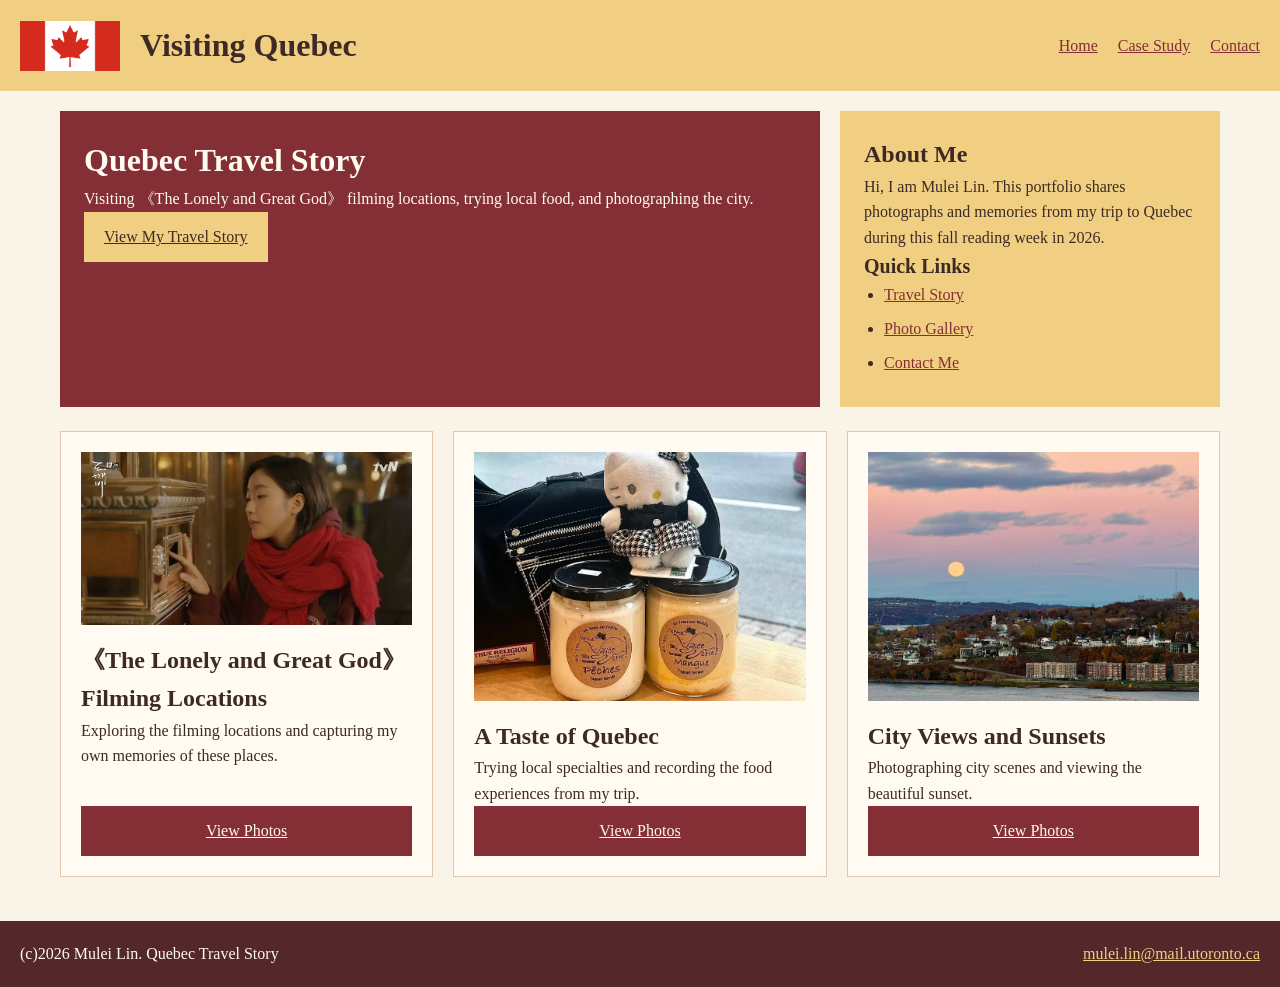
<file: index.html>
<!DOCTYPE html>
<html lang="en">
<head>
    <meta charset="UTF-8">
    <meta name="viewport" content="width=device-width, initial-scale=1.0">
    <title>Quebec Story</title>
    <link rel="stylesheet" href="css/style.css">
</head>
<body>
    <header class="site-header">
        <div class="brand">
            <img src="assets/logo.png">
            <h1>Visiting Quebec</h1>
        </div>
        <nav class="navigation">
            <a href="index.html">Home</a>
            <a href="detail.html">Case Study</a>
            <a href="#">Contact</a>
        </nav>
    </header>

    <main>
        <section class="hero-grid">
            <div class="hero-banner">
                <h1>Quebec Travel Story</h1>
                <p>
                    Visiting 《The Lonely and Great God》 filming locations, trying local food,
                    and photographing the city.
                </p>
                <a class="button" href="detail.html">View My Travel Story</a>
            </div>

            <aside class="hero-info">
                <h2>About Me</h2>
                <p>
                    Hi, I am Mulei Lin. This portfolio shares photographs
                    and memories from my trip to Quebec during this fall reading week in 2026.
                </p>

                <h3>Quick Links</h3>
                <ul>
                    <li><a href="detail.html">Travel Story</a></li>
                    <li><a href="detail.html">Photo Gallery</a></li>
                    <li><a href="#">Contact Me</a></li>
                </ul>
            </aside>
        </section>

        <section class="cards-gallery">
            <article class="card">
                <!-- Save your filming location photo as assets/goblin.jpg. -->
                <img src="assets/film.jpg">
                <h2>《The Lonely and Great God》Filming Locations</h2>
                <p>
                    Exploring the filming locations and capturing
                    my own memories of these places.
                </p>
                <a class="button" href="detail.html">View Photos</a>
            </article>

            <article class="card">
                <!-- Save your food photo as assets/food.jpg. -->
                <img src="assets/food.jpg">
                <h2>A Taste of Quebec</h2>
                <p>
                    Trying local specialties and recording
                    the food experiences from my trip.
                </p>
                <a class="button" href="detail.html#food">View Photos</a>
            </article>

            <article class="card">
                <!-- Save your sunset photo as assets/sunset.jpg. -->
                <img src="assets/city.jpg">
                <h2>City Views and Sunsets</h2>
                <p>
                    Photographing city scenes and viewing the beautiful sunset.
                </p>
                <a class="button" href="detail.html#sunset">View Photos</a>
            </article>
        </section>
    </main>

    <footer class="site-footer">
        <p>(c)2026 Mulei Lin. Quebec Travel Story</p>
        <a href="#">mulei.lin@mail.utoronto.ca</a>
    </footer>
</body>
</html>
</file>
<file: css/style.css>
*{
margin: 0px;
padding: 0px;
box-sizing: border-box;
}

body{
font-family: Baskerville, Georgia, serif;
line-height: 1.6;
font-size: 16px;
color: #3d2925;
background-color: #faf3e7;
}

h1{
font-size: 32px;
}

h2{
font-size: 24px;
}

h3{
font-size: 20px;
}

a{
color: #842f35;
}

img{
display: block;
max-width: 100%;
height: auto;
}

.site-header{
display: flex;
flex-direction: column;
align-items: center;
gap: 20px;
padding: 20px;
background-color: #f0cf82;
}

.site-header img{
width: 100px;
}

.brand{
display: flex;
align-items: center;
gap: 20px;
}

.navigation{
display: flex;
justify-content: center;
gap: 20px;
}

main{
width: 100%;
max-width: 1200px;
margin: 0px auto;
padding: 20px;
}

.hero-grid{
display: grid;
grid-template-columns: 1fr;
gap: 20px;
margin-bottom: 24px;
}

.hero-banner{
min-width: 0;
padding: 24px;
color: #fffaf2;
background-color: #842f35;
}

.hero-info{
min-width: 0;
padding: 24px;
background-color: #f0cf82;
}

.hero-info ul{
padding-left: 20px;
}

.hero-info li{
margin-bottom: 8px;
}

.button{
display: inline-block;
padding: 12px 20px;
color: #fffaf2;
background-color: #842f35;
text-align: center;
}

.hero-banner .button{
color: #3d2925;
background-color: #f0cf82;
}

.cards-gallery{
display: grid;
grid-template-columns: 1fr;
gap: 20px;
}

.card{
display: flex;
flex-direction: column;
min-width: 0;
padding: 20px;
background-color: #fffaf2;
border: 1px solid #dec8af;
}

.card img{
width: 100%;
margin-bottom: 16px;
}

.card .button{
margin-top: auto;
}

.detail-hero{
padding: 24px;
margin-bottom: 24px;
color: #fffaf2;
background-color: #842f35;
}

.lead-text{
font-size: 18px;
}

.content-grid{
display: grid;
grid-template-columns: 1fr;
align-items: start;
gap: 20px;
}

.story{
min-width: 0;
padding: 24px;
background-color: #fffaf2;
}

.story h2{
margin-top: 24px;
}

.story img{
width: 100%;
margin-bottom: 16px;
}

.project-info{
min-width: 0;
padding: 24px;
background-color: #f0cf82;
}

.site-footer{
display: flex;
flex-direction: column;
align-items: center;
gap: 16px;
padding: 20px;
margin-top: 24px;
color: #fffaf2;
background-color: #54272b;
text-align: center;
}

.site-footer p{
margin: 0px;
}

.site-footer a{
color: #f0cf82;
}

@media(min-width:768px){
    .site-header{
        flex-direction: row;
        justify-content: space-between;
    }

    .navigation{
        margin-left: auto;
    }

    .hero-grid{
        grid-template-columns: 2fr 1fr;
    }

    .cards-gallery{
        grid-template-columns: repeat(auto-fit, minmax(280px, 1fr));
    }

    .content-grid{
        grid-template-columns: 3fr 1fr;
    }

    .site-footer{
        flex-direction: row;
        justify-content: space-between;
        text-align: left;
    }
}
</file>
